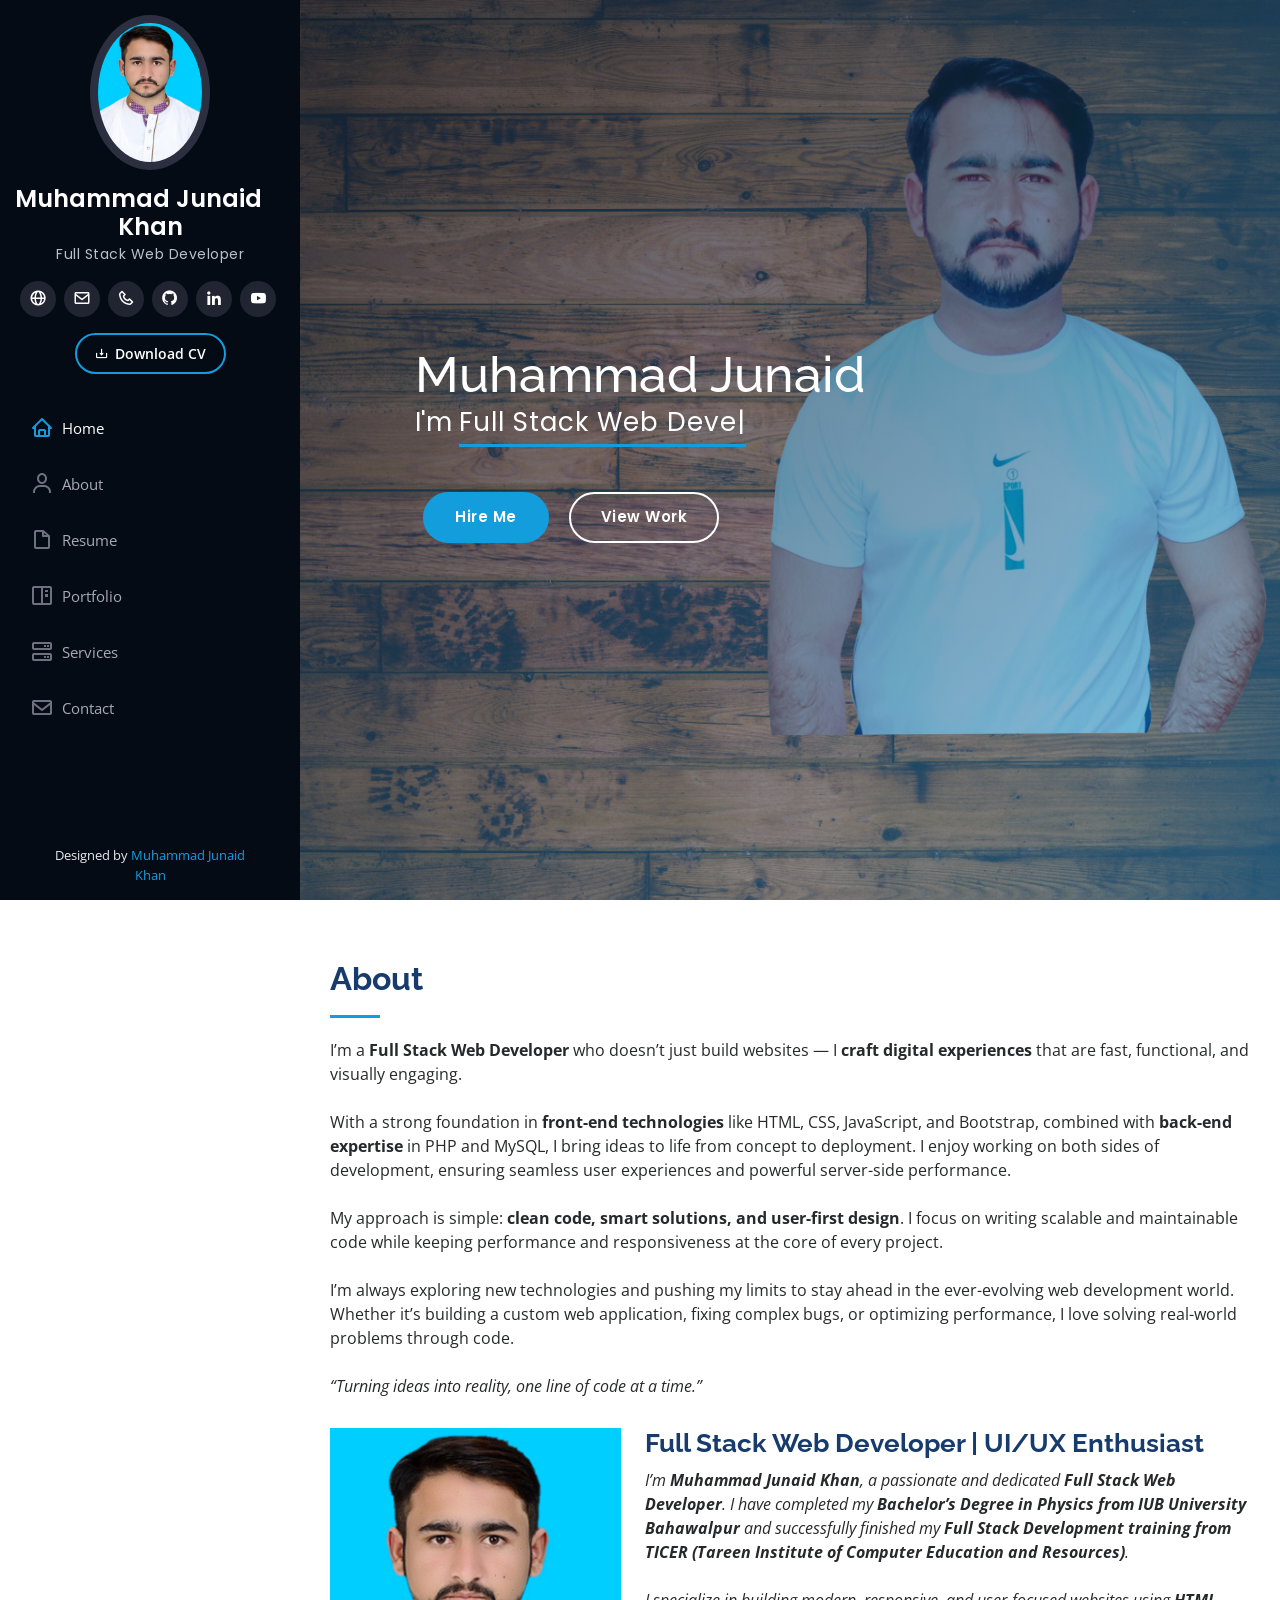
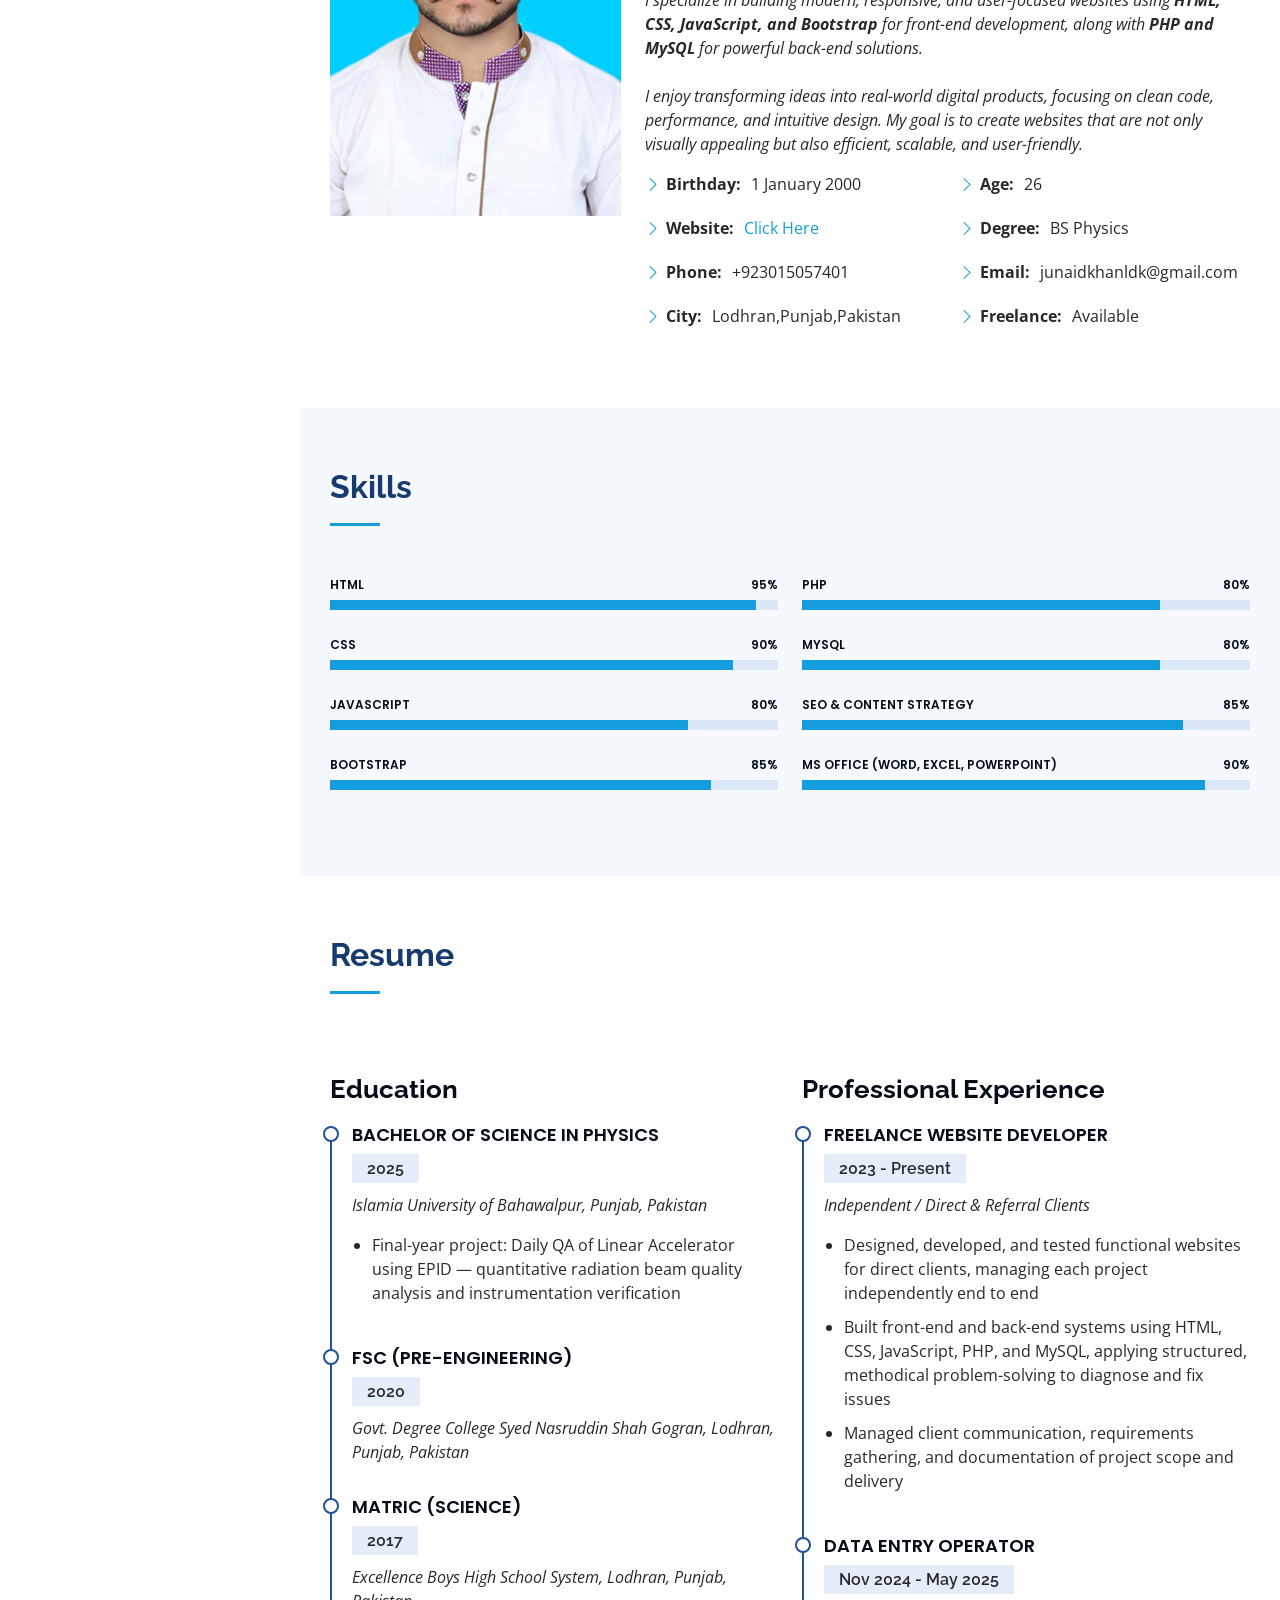
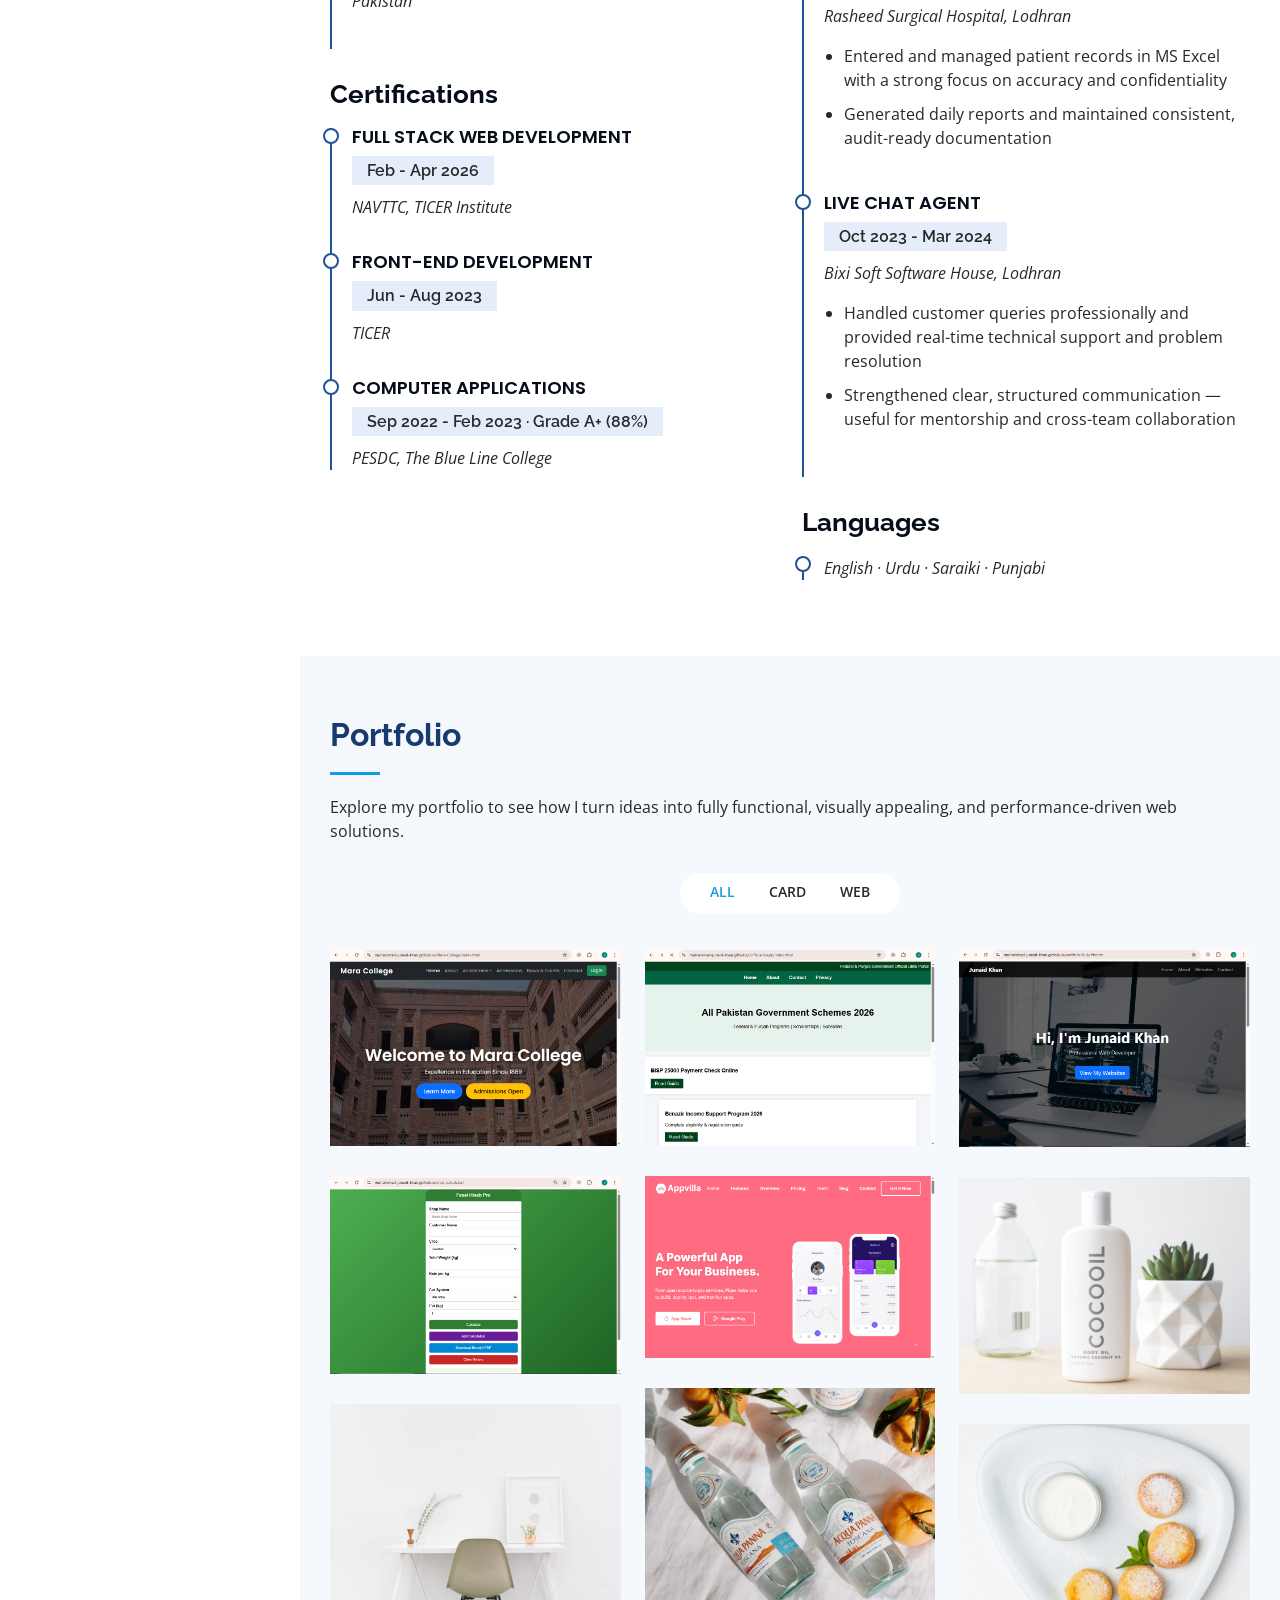
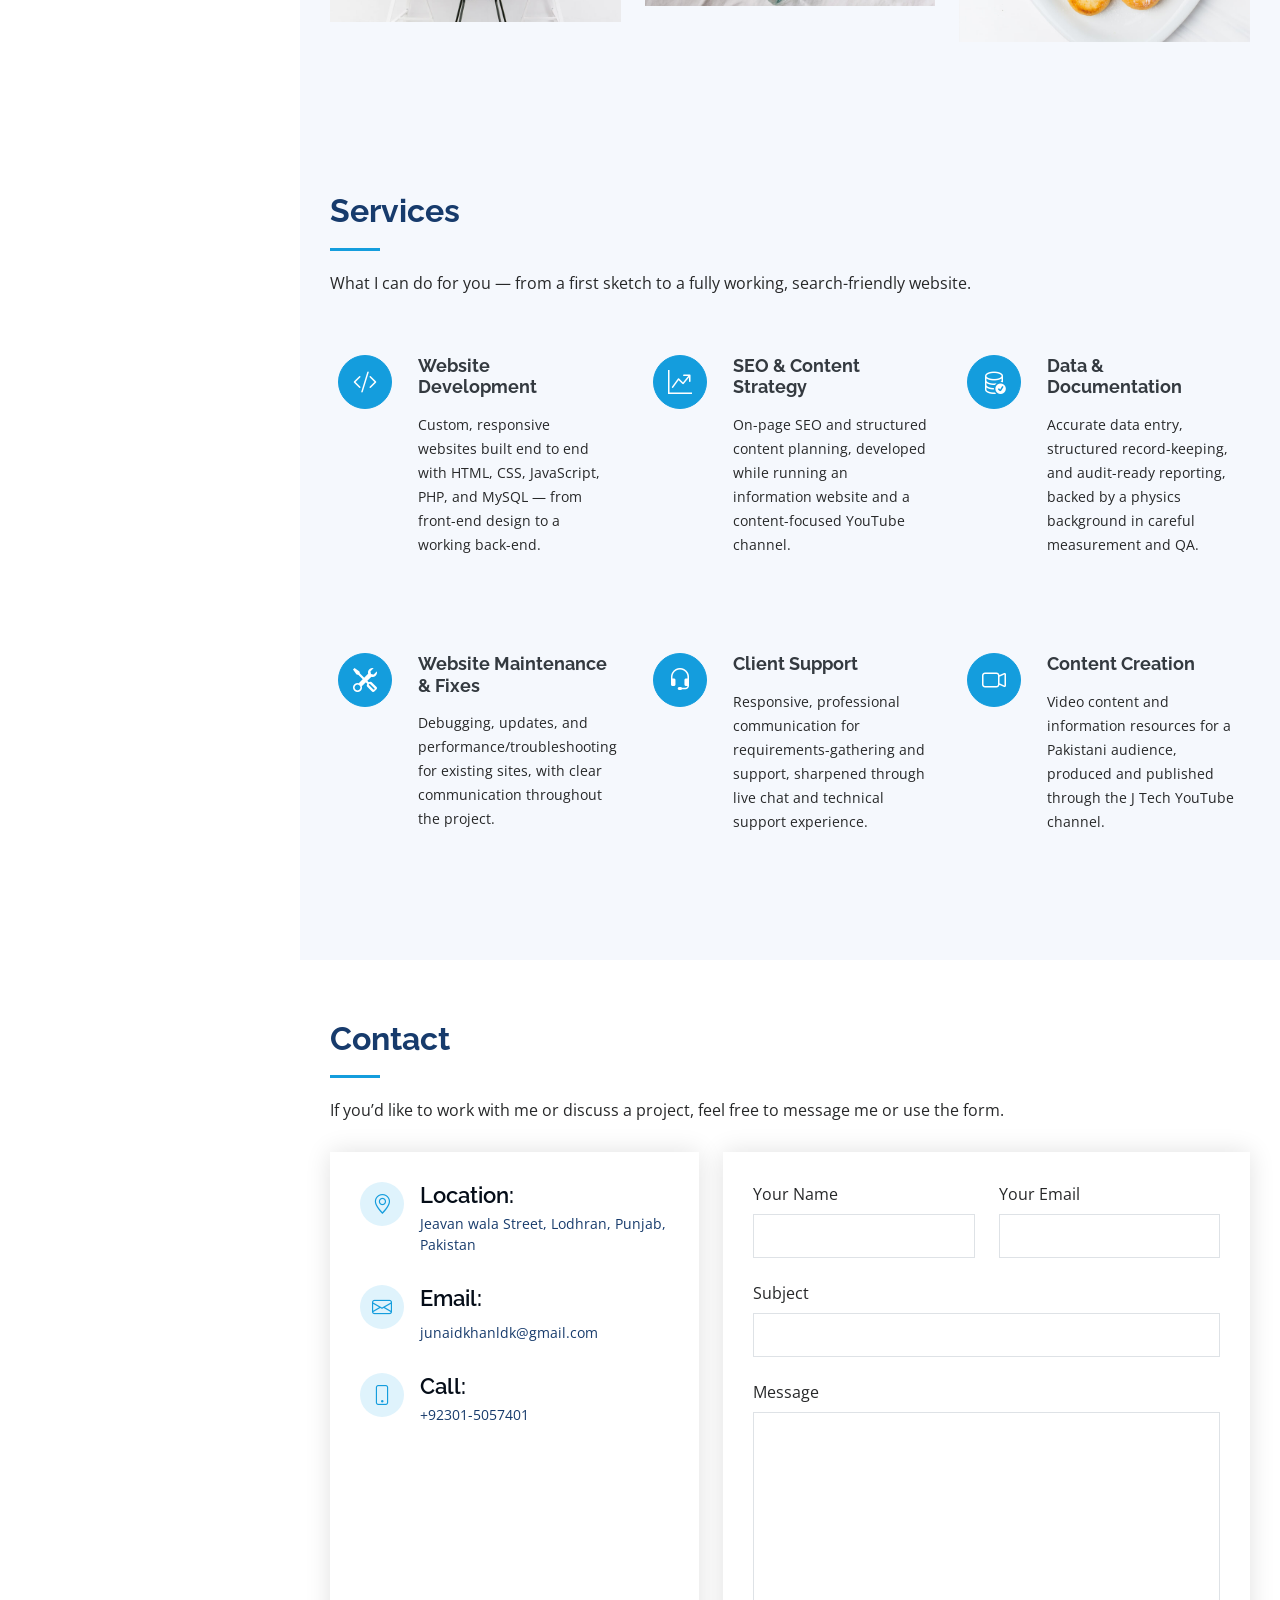
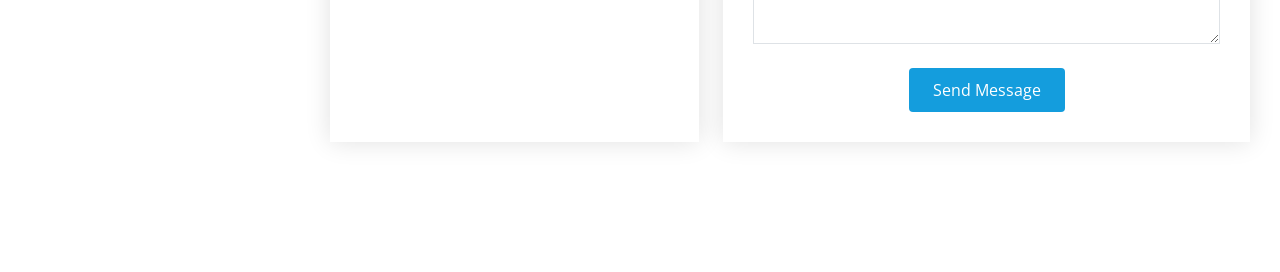
<file: index.html>
<!DOCTYPE html>
<html lang="en">

<head>
  <meta charset="utf-8">
  <meta content="width=device-width, initial-scale=1.0" name="viewport">

  <title>Muhammad Junaid Khan | Full Stack Web Developer</title>
  <meta
    content="Muhammad Junaid Khan — Physics graduate and Full Stack Web Developer from Lodhran, Pakistan. Portfolio, resume, projects and contact."
    name="description">
  <meta
    content="Muhammad Junaid Khan, web developer, full stack developer, Lodhran, Pakistan, HTML CSS JavaScript PHP MySQL, portfolio"
    name="keywords">

  <!-- Open Graph -->
  <meta property="og:title" content="Muhammad Junaid Khan | Full Stack Web Developer">
  <meta property="og:description" content="Physics graduate and Full Stack Web Developer from Lodhran, Pakistan.">
  <meta property="og:type" content="website">

  <!-- Favicons -->
  <link href="./assets/img/portfolio-icon.ico" rel="icon">
  <link href="assets/img/apple-touch-icon.png" rel="apple-touch-icon">

  <!-- Google Fonts -->
  <link
    href="https://fonts.googleapis.com/css?family=Open+Sans:300,300i,400,400i,600,600i,700,700i|Raleway:300,300i,400,400i,500,500i,600,600i,700,700i|Poppins:300,300i,400,400i,500,500i,600,600i,700,700i"
    rel="stylesheet">

  <!-- Vendor CSS Files -->
  <link href="assets/vendor/aos/aos.css" rel="stylesheet">
  <link href="assets/vendor/bootstrap/css/bootstrap.min.css" rel="stylesheet">
  <link href="assets/vendor/bootstrap-icons/bootstrap-icons.css" rel="stylesheet">
  <link href="assets/vendor/boxicons/css/boxicons.min.css" rel="stylesheet">
  <link href="assets/vendor/glightbox/css/glightbox.min.css" rel="stylesheet">
  <link href="assets/vendor/swiper/swiper-bundle.min.css" rel="stylesheet">

  <!-- Template Main CSS File -->
  <link href="assets/css/style.css" rel="stylesheet">
</head>

<body>

  <!-- ======= Mobile nav toggle button ======= -->
  <i class="bi bi-list mobile-nav-toggle d-xl-none"></i>

  <!-- ======= Header ======= -->
  <header id="header">
    <div class="d-flex flex-column">

      <div class="profile">
        <img src="./assets/img/profile mjk.JPG" alt="" class="img-fluid rounded-circle">
        <h1 class="text-light"><a href="index.html">Muhammad Junaid Khan</a></h1>
        <div class="text-center header-role">Full Stack Web Developer</div>
        <div class="social-links mt-3 text-center">
          <a href="https://muhammad-junaid-khan.github.io/myportfolio" class="google-plus" title="Portfolio"><i
              class="bx bx-globe"></i></a>
          <a href="mailto:junaidkhanldk@gmail.com" class="email" title="Email"><i class="bx bx-envelope"></i></a>
          <a href="tel:+923015057401" class="facebook" title="Call"><i class="bx bx-phone"></i></a>
          <a href="https://github.com/muhammad-junaid-khan" class="twitter" title="GitHub"><i
              class="bx bxl-github"></i></a>
          <a href="https://www.linkedin.com/in/junaidkhanldk" class="linkedin" target="_blank" rel="noopener"
            title="LinkedIn"><i class="bx bxl-linkedin"></i></a>
          <a href="https://www.youtube.com/@JTech-yt" class="instagram" title="YouTube - J Tech"><i
              class="bx bxl-youtube"></i></a>
        </div>
        <div class="text-center mt-3">
          <a href="assets/files/Muhammad_Junaid_Khan_CV.pdf" download class="download-cv-btn"><i
              class="bx bx-download"></i> Download CV</a>
        </div>
      </div>

      <nav id="navbar" class="nav-menu navbar">
        <ul>
          <li><a href="#hero" class="nav-link scrollto active"><i class="bx bx-home"></i> <span>Home</span></a></li>
          <li><a href="#about" class="nav-link scrollto"><i class="bx bx-user"></i> <span>About</span></a></li>
          <li><a href="#resume" class="nav-link scrollto"><i class="bx bx-file-blank"></i> <span>Resume</span></a></li>
          <li><a href="#portfolio" class="nav-link scrollto"><i class="bx bx-book-content"></i>
              <span>Portfolio</span></a></li>
          <li><a href="#services" class="nav-link scrollto"><i class="bx bx-server"></i> <span>Services</span></a></li>
          <li><a href="#contact" class="nav-link scrollto"><i class="bx bx-envelope"></i> <span>Contact</span></a></li>
        </ul>
      </nav><!-- .nav-menu -->
    </div>
  </header><!-- End Header -->

  <!-- ======= Hero Section ======= -->
  <section id="hero" class="d-flex flex-column justify-content-center align-items-center">
    <div class="hero-container" data-aos="fade-in">
      <h1>Muhammad Junaid</h1>
      <p> I'm <span class="typed"
          data-typed-items="Full Stack Web Developer, Physics Graduate, Content Creator, SEO Specialist, Freelancer"></span>
      </p>
      <div class="hero-cta">
        <a href="#contact" class="btn-hero btn-hero-primary">Hire Me</a>
        <a href="#portfolio" class="btn-hero btn-hero-outline">View Work</a>
      </div>
    </div>
  </section><!-- End Hero -->

  <main id="main">

    <!-- ======= About Section ======= -->
    <section id="about" class="about">
      <div class="container">

        <div class="section-title">
          <h2>About</h2>
          <p>I’m a <b>Full Stack Web Developer</b> who doesn’t just build websites — I <b>craft digital experiences</b>
            that are fast,
            functional, and visually engaging. <br><br>

            With a strong foundation in <b>front-end technologies</b> like HTML, CSS, JavaScript, and Bootstrap,
            combined with
            <b> back-end expertise</b> in PHP and MySQL, I bring ideas to life from concept to deployment. I enjoy
            working on
            both sides of development, ensuring seamless user experiences and powerful server-side performance. <br><br>

            My approach is simple: <b>clean code, smart solutions, and user-first design</b>. I focus on writing
            scalable and
            maintainable code while keeping performance and responsiveness at the core of every project. <br><br>

            I’m always exploring new technologies and pushing my limits to stay ahead in the ever-evolving web
            development world. Whether it’s building a custom web application, fixing complex bugs, or optimizing
            performance, I love solving real-world problems through code. <br><br>

            <i>“Turning ideas into reality, one line of code at a time.”</i>
          </p>
        </div>

        <div class="row">
          <div class="col-lg-4" data-aos="fade-right">
            <img src="./assets/img/profile mjk.JPG" class="img-fluid" alt="">
          </div>
          <div class="col-lg-8 pt-4 pt-lg-0 content" data-aos="fade-left">
            <h3> Full Stack Web Developer | UI/UX Enthusiast</h3>
            <p class="fst-italic">
              I’m <b>Muhammad Junaid Khan</b>, a passionate and dedicated <b>Full Stack Web Developer</b>. I have
              completed my
              <b>Bachelor’s Degree in Physics from IUB University Bahawalpur</b> and successfully finished my <b>Full
                Stack
                Development training from TICER (Tareen Institute of Computer Education and Resources)</b>. <br><br>

              I specialize in building modern, responsive, and user-focused websites using <b>HTML, CSS, JavaScript, and
                Bootstrap</b> for front-end development, along with <b>PHP and MySQL</b> for powerful back-end
              solutions.<br><br>

              I enjoy transforming ideas into real-world digital products, focusing on clean code, performance, and
              intuitive design. My goal is to create websites that are not only visually appealing but also efficient,
              scalable, and user-friendly.
            </p>
            <div class="row">
              <div class="col-lg-6">
                <ul>
                  <li><i class="bi bi-chevron-right"></i> <strong>Birthday:</strong> <span>1 January 2000</span></li>
                  <li><i class="bi bi-chevron-right"></i> <strong>Website:</strong> <span><a
                        href="https://muhammad-junaid-khan.github.io/portfolio-hub/">Click Here</a></span></li>
                  <li><i class="bi bi-chevron-right"></i> <strong>Phone:</strong> <span>+923015057401</span></li>
                  <li><i class="bi bi-chevron-right"></i> <strong>City:</strong> <span>Lodhran,Punjab,Pakistan</span>
                  </li>
                </ul>
              </div>
              <div class="col-lg-6">
                <ul>
                  <li><i class="bi bi-chevron-right"></i> <strong>Age:</strong> <span>26</span></li>
                  <li><i class="bi bi-chevron-right"></i> <strong>Degree:</strong> <span>BS Physics</span></li>
                  <li><i class="bi bi-chevron-right"></i> <strong>Email:</strong>
                    <span>junaidkhanldk@gmail.com</span>
                  </li>
                  <li><i class="bi bi-chevron-right"></i> <strong>Freelance:</strong> <span>Available</span></li>
                </ul>
              </div>
            </div>
            <p>

            </p>
          </div>
        </div>

      </div>
    </section><!-- End About Section -->

    <!-- ======= Skills Section ======= -->
    <section id="skills" class="skills section-bg">
      <div class="container">

        <div class="section-title">
          <h2>Skills</h2>
        </div>

        <div class="row skills-content">

          <div class="col-lg-6" data-aos="fade-up">

            <div class="progress">
              <span class="skill">HTML <i class="val">95%</i></span>
              <div class="progress-bar-wrap">
                <div class="progress-bar" role="progressbar" aria-valuenow="95" aria-valuemin="0" aria-valuemax="100">
                </div>
              </div>
            </div>

            <div class="progress">
              <span class="skill">CSS <i class="val">90%</i></span>
              <div class="progress-bar-wrap">
                <div class="progress-bar" role="progressbar" aria-valuenow="90" aria-valuemin="0" aria-valuemax="100">
                </div>
              </div>
            </div>

            <div class="progress">
              <span class="skill">JavaScript <i class="val">80%</i></span>
              <div class="progress-bar-wrap">
                <div class="progress-bar" role="progressbar" aria-valuenow="80" aria-valuemin="0" aria-valuemax="100">
                </div>
              </div>
            </div>

            <div class="progress">
              <span class="skill">Bootstrap <i class="val">85%</i></span>
              <div class="progress-bar-wrap">
                <div class="progress-bar" role="progressbar" aria-valuenow="85" aria-valuemin="0" aria-valuemax="100">
                </div>
              </div>
            </div>

          </div>

          <div class="col-lg-6" data-aos="fade-up" data-aos-delay="100">

            <div class="progress">
              <span class="skill">PHP <i class="val">80%</i></span>
              <div class="progress-bar-wrap">
                <div class="progress-bar" role="progressbar" aria-valuenow="80" aria-valuemin="0" aria-valuemax="100">
                </div>
              </div>
            </div>

            <div class="progress">
              <span class="skill">MySQL <i class="val">80%</i></span>
              <div class="progress-bar-wrap">
                <div class="progress-bar" role="progressbar" aria-valuenow="80" aria-valuemin="0" aria-valuemax="100">
                </div>
              </div>
            </div>

            <div class="progress">
              <span class="skill">SEO &amp; Content Strategy <i class="val">85%</i></span>
              <div class="progress-bar-wrap">
                <div class="progress-bar" role="progressbar" aria-valuenow="85" aria-valuemin="0" aria-valuemax="100">
                </div>
              </div>
            </div>

            <div class="progress">
              <span class="skill">MS Office (Word, Excel, PowerPoint) <i class="val">90%</i></span>
              <div class="progress-bar-wrap">
                <div class="progress-bar" role="progressbar" aria-valuenow="90" aria-valuemin="0" aria-valuemax="100">
                </div>
              </div>
            </div>

          </div>

        </div>

      </div>
    </section><!-- End Skills Section -->

    <!-- ======= Resume Section ======= -->
    <section id="resume" class="resume">
      <div class="container">

        <div class="section-title">
          <h2>Resume</h2>
        </div>

        <div class="row">
          <div class="col-lg-6" data-aos="fade-up">
            <h3 class="resume-title">Education</h3>
            <div class="resume-item">
              <h4>Bachelor of Science in Physics</h4>
              <h5>2025</h5>
              <p><em>Islamia University of Bahawalpur, Punjab, Pakistan</em></p>
              <ul>
                <li>Final-year project: Daily QA of Linear Accelerator using EPID — quantitative radiation beam quality
                  analysis and instrumentation verification</li>
              </ul>
            </div>
            <div class="resume-item">
              <h4>FSc (Pre-Engineering)</h4>
              <h5>2020</h5>
              <p><em>Govt. Degree College Syed Nasruddin Shah Gogran, Lodhran, Punjab, Pakistan</em></p>
            </div>

            <div class="resume-item">
              <h4>Matric (Science)</h4>
              <h5>2017</h5>
              <p><em>Excellence Boys High School System, Lodhran, Punjab, Pakistan</em></p>
            </div>

            <h3 class="resume-title">Certifications</h3>
            <div class="resume-item">
              <h4>Full Stack Web Development</h4>
              <h5>Feb - Apr 2026</h5>
              <p><em>NAVTTC, TICER Institute</em></p>
            </div>
            <div class="resume-item">
              <h4>Front-End Development</h4>
              <h5>Jun - Aug 2023</h5>
              <p><em>TICER</em></p>
            </div>
            <div class="resume-item">
              <h4>Computer Applications</h4>
              <h5>Sep 2022 - Feb 2023 &middot; Grade A+ (88%)</h5>
              <p><em>PESDC, The Blue Line College</em></p>
            </div>
          </div>
          <div class="col-lg-6" data-aos="fade-up" data-aos-delay="100">
            <h3 class="resume-title">Professional Experience</h3>
            <div class="resume-item">
              <h4>Freelance Website Developer</h4>
              <h5>2023 - Present</h5>
              <p><em>Independent / Direct &amp; Referral Clients</em></p>
              <ul>
                <li>Designed, developed, and tested functional websites for direct clients, managing each project
                  independently end to end</li>
                <li>Built front-end and back-end systems using HTML, CSS, JavaScript, PHP, and MySQL, applying
                  structured, methodical problem-solving to diagnose and fix issues</li>
                <li>Managed client communication, requirements gathering, and documentation of project scope and
                  delivery</li>
              </ul>
            </div>
            <div class="resume-item">
              <h4>Data Entry Operator</h4>
              <h5>Nov 2024 - May 2025</h5>
              <p><em>Rasheed Surgical Hospital, Lodhran</em></p>
              <ul>
                <li>Entered and managed patient records in MS Excel with a strong focus on accuracy and confidentiality
                </li>
                <li>Generated daily reports and maintained consistent, audit-ready documentation</li>
              </ul>
            </div>
            <div class="resume-item">
              <h4>Live Chat Agent</h4>
              <h5>Oct 2023 - Mar 2024</h5>
              <p><em>Bixi Soft Software House, Lodhran</em></p>
              <ul>
                <li>Handled customer queries professionally and provided real-time technical support and problem
                  resolution</li>
                <li>Strengthened clear, structured communication — useful for mentorship and cross-team collaboration
                </li>
              </ul>
            </div>

            <h3 class="resume-title">Languages</h3>
            <div class="resume-item">
              <p><em>English &middot; Urdu &middot; Saraiki &middot; Punjabi</em></p>
            </div>
          </div>
        </div>
      </div>

    </section><!-- End Resume Section -->

    <!-- ======= Portfolio Section ======= -->
    <section id="portfolio" class="portfolio section-bg">
      <div class="container">

        <div class="section-title">
          <h2>Portfolio</h2>
          <p>Explore my portfolio to see how I turn ideas into fully functional, visually appealing, and
            performance-driven web solutions.</p>
        </div>

        <div class="row" data-aos="fade-up">
          <div class="col-lg-12 d-flex justify-content-center">
            <ul id="portfolio-flters">
              <li data-filter="*" class="filter-active">All</li>
              <li data-filter=".filter-card">Card</li>
              <li data-filter=".filter-web">Web</li>
            </ul>
          </div>
        </div>

        <div class="row portfolio-container" data-aos="fade-up" data-aos-delay="100">

          <div class="col-lg-4 col-md-6 portfolio-item filter-web">
            <div class="portfolio-wrap">
              <img src="assets/img/portfolio/portfolio-1.png" class="img-fluid" alt="">
              <div class="portfolio-links">
                <a href="assets/img/portfolio/portfolio-1.png" data-gallery="portfolioGallery"
                  class="portfolio-lightbox" title="web 1"><i class="bx bx-plus"></i></a>
                <a href="https://muhammad-junaid-khan.github.io/Mera-College/" title="More Details"><i
                    class="bx bx-link"></i></a>
              </div>
            </div>
          </div>

          <div class="col-lg-4 col-md-6 portfolio-item filter-web">
            <div class="portfolio-wrap">
              <img src="assets/img/portfolio/portfolio-2.png" class="img-fluid" alt="">
              <div class="portfolio-links">
                <a href="assets/img/portfolio/portfolio-2.png" data-gallery="portfolioGallery"
                  class="portfolio-lightbox" title="Web 2"><i class="bx bx-plus"></i></a>
                <a href="https://muhammad-junaid-khan.github.io/officiallinkpk/" title="More Details"><i
                    class="bx bx-link"></i></a>
              </div>
            </div>
          </div>

          <div class="col-lg-4 col-md-6 portfolio-item filter-web">
            <div class="portfolio-wrap">
              <img src="assets/img/portfolio/portfolio-3.png" class="img-fluid" alt="">
              <div class="portfolio-links">
                <a href="assets/img/portfolio/portfolio-3.png" data-gallery="portfolioGallery"
                  class="portfolio-lightbox" title="web 3"><i class="bx bx-plus"></i></a>
                <a href="https://muhammad-junaid-khan.github.io/portfolio-hub/" title="More Details"><i
                    class="bx bx-link"></i></a>
              </div>
            </div>
          </div>

          <div class="col-lg-4 col-md-6 portfolio-item filter-web">
            <div class="portfolio-wrap">
              <img src="assets/img/portfolio/portfolio-4.png" class="img-fluid" alt="">
              <div class="portfolio-links">
                <a href="assets/img/portfolio/portfolio-4.png" data-gallery="portfolioGallery"
                  class="portfolio-lightbox" title="web 4"><i class="bx bx-plus"></i></a>
                <a href="https://muhammad-junaid-khan.github.io/crop-calculater/" title="More Details"><i
                    class="bx bx-link"></i></a>
              </div>
            </div>
          </div>

          <div class="col-lg-4 col-md-6 portfolio-item filter-web">
            <div class="portfolio-wrap">
              <img src="assets/img/portfolio/portfolio-5.png" class="img-fluid" alt="">
              <div class="portfolio-links">
                <a href="assets/img/portfolio/portfolio-5.png" data-gallery="portfolioGallery"
                  class="portfolio-lightbox" title="Web 5"><i class="bx bx-plus"></i></a>
                <a href="https://muhammad-junaid-khan.github.io/Appvilla/" title="More Details"><i
                    class="bx bx-link"></i></a>
              </div>
            </div>
          </div>

          <div class="col-lg-4 col-md-6 portfolio-item filter-app">
            <div class="portfolio-wrap">
              <img src="assets/img/portfolio/portfolio-6.jpg" class="img-fluid" alt="">
              <div class="portfolio-links">
                <a href="assets/img/portfolio/portfolio-6.jpg" data-gallery="portfolioGallery"
                  class="portfolio-lightbox" title="App 3"><i class="bx bx-plus"></i></a>
                <a href="portfolio-details.html" title="More Details"><i class="bx bx-link"></i></a>
              </div>
            </div>
          </div>

          <div class="col-lg-4 col-md-6 portfolio-item filter-card">
            <div class="portfolio-wrap">
              <img src="assets/img/portfolio/portfolio-7.jpg" class="img-fluid" alt="">
              <div class="portfolio-links">
                <a href="assets/img/portfolio/portfolio-7.jpg" data-gallery="portfolioGallery"
                  class="portfolio-lightbox" title="Card 1"><i class="bx bx-plus"></i></a>
                <a href="portfolio-details.html" title="More Details"><i class="bx bx-link"></i></a>
              </div>
            </div>
          </div>

          <div class="col-lg-4 col-md-6 portfolio-item filter-card">
            <div class="portfolio-wrap">
              <img src="assets/img/portfolio/portfolio-8.jpg" class="img-fluid" alt="">
              <div class="portfolio-links">
                <a href="assets/img/portfolio/portfolio-8.jpg" data-gallery="portfolioGallery"
                  class="portfolio-lightbox" title="Card 3"><i class="bx bx-plus"></i></a>
                <a href="portfolio-details.html" title="More Details"><i class="bx bx-link"></i></a>
              </div>
            </div>
          </div>

          <div class="col-lg-4 col-md-6 portfolio-item filter-web">
            <div class="portfolio-wrap">
              <img src="assets/img/portfolio/portfolio-9.jpg" class="img-fluid" alt="">
              <div class="portfolio-links">
                <a href="assets/img/portfolio/portfolio-9.jpg" data-gallery="portfolioGallery"
                  class="portfolio-lightbox" title="Web 3"><i class="bx bx-plus"></i></a>
                <a href="portfolio-details.html" title="More Details"><i class="bx bx-link"></i></a>
              </div>
            </div>
          </div>

        </div>

      </div>
    </section>
    <!-- End Portfolio Section -->

    <!-- ======= Services Section ======= -->
    <section id="services" class="services section-bg">
      <div class="container">

        <div class="section-title">
          <h2>Services</h2>
          <p>What I can do for you — from a first sketch to a fully working, search-friendly website.</p>
        </div>

        <div class="row">
          <div class="col-lg-4 col-md-6 icon-box" data-aos="fade-up">
            <div class="icon"><i class="bi bi-code-slash"></i></div>
            <h4 class="title"><a href="#contact">Website Development</a></h4>
            <p class="description">Custom, responsive websites built end to end with HTML, CSS, JavaScript, PHP, and
              MySQL — from front-end design to a working back-end.</p>
          </div>
          <div class="col-lg-4 col-md-6 icon-box" data-aos="fade-up" data-aos-delay="100">
            <div class="icon"><i class="bi bi-graph-up-arrow"></i></div>
            <h4 class="title"><a href="#contact">SEO &amp; Content Strategy</a></h4>
            <p class="description">On-page SEO and structured content planning, developed while running an information
              website and a content-focused YouTube channel.</p>
          </div>
          <div class="col-lg-4 col-md-6 icon-box" data-aos="fade-up" data-aos-delay="200">
            <div class="icon"><i class="bi bi-database-check"></i></div>
            <h4 class="title"><a href="#contact">Data &amp; Documentation</a></h4>
            <p class="description">Accurate data entry, structured record-keeping, and audit-ready reporting, backed by
              a physics background in careful measurement and QA.</p>
          </div>
          <div class="col-lg-4 col-md-6 icon-box" data-aos="fade-up" data-aos-delay="300">
            <div class="icon"><i class="bi bi-tools"></i></div>
            <h4 class="title"><a href="#contact">Website Maintenance &amp; Fixes</a></h4>
            <p class="description">Debugging, updates, and performance/troubleshooting for existing sites, with clear
              communication throughout the project.</p>
          </div>
          <div class="col-lg-4 col-md-6 icon-box" data-aos="fade-up" data-aos-delay="400">
            <div class="icon"><i class="bi bi-headset"></i></div>
            <h4 class="title"><a href="#contact">Client Support</a></h4>
            <p class="description">Responsive, professional communication for requirements-gathering and support,
              sharpened through live chat and technical support experience.</p>
          </div>
          <div class="col-lg-4 col-md-6 icon-box" data-aos="fade-up" data-aos-delay="500">
            <div class="icon"><i class="bi bi-camera-video"></i></div>
            <h4 class="title"><a href="https://www.youtube.com/@JTech-yt">Content Creation</a></h4>
            <p class="description">Video content and information resources for a Pakistani audience, produced and
              published through the J Tech YouTube channel.</p>
          </div>
        </div>

      </div>
    </section>
    <!-- End Services Section -->

    <!-- ======= Testimonials Section ======= -->
    <!-- <section id="testimonials" class="testimonials section-bg">
      <div class="container">

        <div class="section-title">
          <h2>Testimonials</h2>
          <p>Magnam dolores commodi suscipit. Necessitatibus eius consequatur ex aliquid fuga eum quidem. Sit sint consectetur velit. Quisquam quos quisquam cupiditate. Et nemo qui impedit suscipit alias ea. Quia fugiat sit in iste officiis commodi quidem hic quas.</p>
        </div>

        <div class="testimonials-slider swiper" data-aos="fade-up" data-aos-delay="100">
          <div class="swiper-wrapper">

            <div class="swiper-slide">
              <div class="testimonial-item" data-aos="fade-up">
                <p>
                  <i class="bx bxs-quote-alt-left quote-icon-left"></i>
                  Proin iaculis purus consequat sem cure digni ssim donec porttitora entum suscipit rhoncus. Accusantium quam, ultricies eget id, aliquam eget nibh et. Maecen aliquam, risus at semper.
                  <i class="bx bxs-quote-alt-right quote-icon-right"></i>
                </p>
                <img src="assets/img/testimonials/testimonials-1.jpg" class="testimonial-img" alt="">
                <h3>Saul Goodman</h3>
                <h4>Ceo &amp; Founder</h4>
              </div>
            </div> -->
    <!-- End testimonial item -->

    <!-- <div class="swiper-slide">
              <div class="testimonial-item" data-aos="fade-up" data-aos-delay="100">
                <p>
                  <i class="bx bxs-quote-alt-left quote-icon-left"></i>
                  Export tempor illum tamen malis malis eram quae irure esse labore quem cillum quid cillum eram malis quorum velit fore eram velit sunt aliqua noster fugiat irure amet legam anim culpa.
                  <i class="bx bxs-quote-alt-right quote-icon-right"></i>
                </p>
                <img src="assets/img/testimonials/testimonials-2.jpg" class="testimonial-img" alt="">
                <h3>Sara Wilsson</h3>
                <h4>Designer</h4>
              </div>
            </div> -->
    <!-- End testimonial item -->

    <!-- <div class="swiper-slide">
              <div class="testimonial-item" data-aos="fade-up" data-aos-delay="200">
                <p>
                  <i class="bx bxs-quote-alt-left quote-icon-left"></i>
                  Enim nisi quem export duis labore cillum quae magna enim sint quorum nulla quem veniam duis minim tempor labore quem eram duis noster aute amet eram fore quis sint minim.
                  <i class="bx bxs-quote-alt-right quote-icon-right"></i>
                </p>
                <img src="assets/img/testimonials/testimonials-3.jpg" class="testimonial-img" alt="">
                <h3>Jena Karlis</h3>
                <h4>Store Owner</h4>
              </div>
            </div> -->
    <!-- End testimonial item -->

    <!-- <div class="swiper-slide">
              <div class="testimonial-item" data-aos="fade-up" data-aos-delay="300">
                <p>
                  <i class="bx bxs-quote-alt-left quote-icon-left"></i>
                  Fugiat enim eram quae cillum dolore dolor amet nulla culpa multos export minim fugiat minim velit minim dolor enim duis veniam ipsum anim magna sunt elit fore quem dolore labore illum veniam.
                  <i class="bx bxs-quote-alt-right quote-icon-right"></i>
                </p>
                <img src="assets/img/testimonials/testimonials-4.jpg" class="testimonial-img" alt="">
                <h3>Matt Brandon</h3>
                <h4>Freelancer</h4>
              </div>
             </div> -->
    <!-- End testimonial item -->

    <!-- <div class="swiper-slide">
              <div class="testimonial-item" data-aos="fade-up" data-aos-delay="400">
                <p>
                  <i class="bx bxs-quote-alt-left quote-icon-left"></i>
                  Quis quorum aliqua sint quem legam fore sunt eram irure aliqua veniam tempor noster veniam enim culpa labore duis sunt culpa nulla illum cillum fugiat legam esse veniam culpa fore nisi cillum quid.
                  <i class="bx bxs-quote-alt-right quote-icon-right"></i>
                </p>
                <img src="assets/img/testimonials/testimonials-5.jpg" class="testimonial-img" alt="">
                <h3>John Larson</h3>
                <h4>Entrepreneur</h4>
              </div>
            </div> -->
    <!-- End testimonial item -->

    <!-- </div>
          <div class="swiper-pagination"></div>
        </div>

      </div>
    </section> -->
    <!-- End Testimonials Section -->

    <!-- ======= Contact Section ======= -->
    <section id="contact" class="contact">
      <div class="container">

        <div class="section-title">
          <h2>Contact</h2>
          <p>If you’d like to work with me or discuss a project, feel free to message me or use the form.</p>
        </div>

        <div class="row" data-aos="fade-in">

          <div class="col-lg-5 d-flex align-items-stretch">
            <div class="info">
              <div class="address">
                <i class="bi bi-geo-alt"></i>
                <h4>Location:</h4>
                <p>Jeavan wala Street, Lodhran, Punjab, Pakistan</p>
              </div>

              <div class="email">
                <i class="bi bi-envelope"></i>
                <h4>Email:</h4>
                <p>junaidkhanldk@gmail.com</p>
              </div>

              <div class="phone">
                <i class="bi bi-phone"></i>
                <h4>Call:</h4>
                <p>+92301-5057401</p>
              </div>

              <!-- <iframe
                src="https://www.google.com/maps/embed?pb=!1m14!1m8!1m3!1d12097.433213460943!2d-74.0062269!3d40.7101282!3m2!1i1024!2i768!4f13.1!3m3!1m2!1s0x0%3A0xb89d1fe6bc499443!2sDowntown+Conference+Center!5e0!3m2!1smk!2sbg!4v1539943755621"
                frameborder="0" style="border:0; width: 100%; height: 290px;" allowfullscreen></iframe> -->
            </div>

          </div>

          <div class="col-lg-7 mt-5 mt-lg-0 d-flex align-items-stretch">
            <form action="forms/contact.php" method="post" role="form" class="php-email-form">
              <div class="row">
                <div class="form-group col-md-6">
                  <label for="name">Your Name</label>
                  <input type="text" name="name" class="form-control" id="name" required>
                </div>
                <div class="form-group col-md-6">
                  <label for="name">Your Email</label>
                  <input type="email" class="form-control" name="email" id="email" required>
                </div>
              </div>
              <div class="form-group">
                <label for="name">Subject</label>
                <input type="text" class="form-control" name="subject" id="subject" required>
              </div>
              <div class="form-group">
                <label for="name">Message</label>
                <textarea class="form-control" name="message" rows="10" required></textarea>
              </div>
              <div class="my-3">
                <div class="loading">Loading</div>
                <div class="error-message"></div>
                <div class="sent-message">Your message has been sent. Thank you!</div>
              </div>
              <div class="text-center"><button type="submit">Send Message</button></div>
            </form>
          </div>

        </div>

      </div>
    </section><!-- End Contact Section -->

  </main><!-- End #main -->

  <!-- ======= Footer ======= -->
  <footer id="footer">
    <div class="container">
      <!-- <div class="copyright">
        &copy; Copyright <strong><span>iPortfolio</span></strong>
      </div> -->
      <div class="credits">
        Designed by <a href="https://muhammad-junaid-khan.github.io/portfolio-hub/">Muhammad Junaid Khan</a>
      </div>
    </div>
  </footer><!-- End  Footer -->

  <a href="#" class="back-to-top d-flex align-items-center justify-content-center"><i
      class="bi bi-arrow-up-short"></i></a>

  <!-- Vendor JS Files -->
  <script src="assets/vendor/purecounter/purecounter_vanilla.js"></script>
  <script src="assets/vendor/aos/aos.js"></script>
  <script src="assets/vendor/bootstrap/js/bootstrap.bundle.min.js"></script>
  <script src="assets/vendor/glightbox/js/glightbox.min.js"></script>
  <script src="assets/vendor/isotope-layout/isotope.pkgd.min.js"></script>
  <script src="assets/vendor/swiper/swiper-bundle.min.js"></script>
  <script src="assets/vendor/typed.js/typed.umd.js"></script>
  <script src="assets/vendor/waypoints/noframework.waypoints.js"></script>
  <script src="assets/vendor/php-email-form/validate.js"></script>

  <!-- Template Main JS File -->
  <script src="assets/js/main.js"></script>

</body>

</html>
</file>
<file: assets/css/style.css>
/**
* Template Name: iPortfolio
* Updated: Jul 27 2023 with Bootstrap v5.3.1
* Template URL: https://bootstrapmade.com/iportfolio-bootstrap-portfolio-websites-template/
* Author: BootstrapMade.com
* License: https://bootstrapmade.com/license/
*/

/*--------------------------------------------------------------
# General
--------------------------------------------------------------*/
body {
  font-family: "Open Sans", sans-serif;
  color: #272829;
}

a {
  color: #149ddd;
  text-decoration: none;
}

a:hover {
  color: #37b3ed;
  text-decoration: none;
}

h1,
h2,
h3,
h4,
h5,
h6 {
  font-family: "Raleway", sans-serif;
}

/*--------------------------------------------------------------
# Back to top button
--------------------------------------------------------------*/
.back-to-top {
  position: fixed;
  visibility: hidden;
  opacity: 0;
  right: 15px;
  bottom: 15px;
  z-index: 996;
  background: #149ddd;
  width: 40px;
  height: 40px;
  border-radius: 50px;
  transition: all 0.4s;
}

.back-to-top i {
  font-size: 28px;
  color: #fff;
  line-height: 0;
}

.back-to-top:hover {
  background: #2eafec;
  color: #fff;
}

.back-to-top.active {
  visibility: visible;
  opacity: 1;
}

/*--------------------------------------------------------------
# Header
--------------------------------------------------------------*/
#header {
  position: fixed;
  top: 0;
  left: 0;
  bottom: 0;
  width: 300px;
  transition: all ease-in-out 0.5s;
  z-index: 9997;
  transition: all 0.5s;
  padding: 0 15px;
  background: #040b14;
  overflow-y: auto;
}

#header .profile img {
  margin: 15px auto;
  display: block;
  width: 120px;
  border: 8px solid #2c2f3f;
}

#header .profile h1 {
  font-size: 24px;
  margin: 0;
  padding: 0;
  font-weight: 600;
  -moz-text-align-last: center;
  text-align-last: center;
  font-family: "Poppins", sans-serif;
}

#header .profile h1 a,
#header .profile h1 a:hover {
  color: #fff;
  text-decoration: none;
}

#header .profile .social-links a {
  font-size: 18px;
  display: inline-block;
  background: #212431;
  color: #fff;
  line-height: 1;
  padding: 8px 0;
  margin-right: 4px;
  border-radius: 50%;
  text-align: center;
  width: 36px;
  height: 36px;
  transition: 0.3s;
}

#header .profile .social-links a:hover {
  background: #149ddd;
  color: #fff;
  text-decoration: none;
}

#main {
  margin-left: 300px;
}

.container,
.container-fluid {
  padding-left: 30px;
  padding-right: 30px;
}

@media (max-width: 1199px) {
  #header {
    left: -300px;
  }

  #main {
    margin-left: 0;
  }

  .container,
  .container-fluid {
    padding-left: 12px;
    padding-right: 12px;
  }
}

/*--------------------------------------------------------------
# Navigation Menu
--------------------------------------------------------------*/
/* Desktop Navigation */
.nav-menu {
  padding: 30px 0 0 0;
}

.nav-menu * {
  margin: 0;
  padding: 0;
  list-style: none;
}

.nav-menu>ul>li {
  position: relative;
  white-space: nowrap;
}

.nav-menu a,
.nav-menu a:focus {
  display: flex;
  align-items: center;
  color: #a8a9b4;
  padding: 12px 15px;
  margin-bottom: 8px;
  transition: 0.3s;
  font-size: 15px;
}

.nav-menu a i,
.nav-menu a:focus i {
  font-size: 24px;
  padding-right: 8px;
  color: #6f7180;
}

.nav-menu a:hover,
.nav-menu .active,
.nav-menu .active:focus,
.nav-menu li:hover>a {
  text-decoration: none;
  color: #fff;
}

.nav-menu a:hover i,
.nav-menu .active i,
.nav-menu .active:focus i,
.nav-menu li:hover>a i {
  color: #149ddd;
}

/* Mobile Navigation */
.mobile-nav-toggle {
  position: fixed;
  right: 15px;
  top: 15px;
  z-index: 9998;
  border: 0;
  font-size: 24px;
  transition: all 0.4s;
  outline: none !important;
  background-color: #149ddd;
  color: #fff;
  width: 40px;
  height: 40px;
  display: inline-flex;
  align-items: center;
  justify-content: center;
  line-height: 0;
  border-radius: 50px;
  cursor: pointer;
}

.mobile-nav-active {
  overflow: hidden;
}

.mobile-nav-active #header {
  left: 0;
}

/*--------------------------------------------------------------
# Hero Section
--------------------------------------------------------------*/
#hero {
  width: 100%;
  height: 100vh;
  background: url("./../img/hero\ background.jpg") top center;
  background-size: cover;
}

#hero:before {
  content: "";
  background: linear-gradient(135deg, rgba(5, 13, 24, 0.75) 0%, rgba(20, 157, 221, 0.35) 100%);
  position: absolute;
  bottom: 0;
  top: 0;
  left: 0;
  right: 0;
  z-index: 1;
}

#hero .hero-container {
  position: relative;
  z-index: 2;
  min-width: 300px;
}

#hero h1 {
  margin: 0 0 0px 0;
  font-size: 50px;
  font-weight: 700px;
  line-height: 56px;
  color: #fff;
}

#hero p {
  color: #fff;
  margin-bottom: 50px;
  font-size: 26px;
  font-family: "Poppins", sans-serif;
}

#hero p span {
  color: #fff;
  padding-bottom: 4px;
  letter-spacing: 1px;
  border-bottom: 3px solid #149ddd;
}

@media (min-width: 1024px) {
  #hero {
    background-attachment: fixed;
  }
}

@media (max-width: 768px) {
  #hero h1 {
    font-size: 28px;
    line-height: 36px;
  }

  #hero h2 {
    font-size: 18px;
    line-height: 24px;
    margin-bottom: 30px;
  }
}

/*--------------------------------------------------------------
# Sections General
--------------------------------------------------------------*/
section {
  padding: 60px 0;
  overflow: hidden;
}

.section-bg {
  background: #f5f8fd;
}

.section-title {
  padding-bottom: 30px;
}

.section-title h2 {
  font-size: 32px;
  font-weight: bold;
  margin-bottom: 20px;
  padding-bottom: 20px;
  position: relative;
  color: #173b6c;
}

.section-title h2::after {
  content: "";
  position: absolute;
  display: block;
  width: 50px;
  height: 3px;
  background: #149ddd;
  bottom: 0;
  left: 0;
}

.section-title p {
  margin-bottom: 0;
}

/*--------------------------------------------------------------
# About
--------------------------------------------------------------*/
.about .content h3 {
  font-weight: 700;
  font-size: 26px;
  color: #173b6c;
}

.about .content ul {
  list-style: none;
  padding: 0;
}

.about .content ul li {
  margin-bottom: 20px;
  display: flex;
  align-items: center;
}

.about .content ul strong {
  margin-right: 10px;
}

.about .content ul i {
  font-size: 16px;
  margin-right: 5px;
  color: #149ddd;
  line-height: 0;
}

.about .content p:last-child {
  margin-bottom: 0;
}

/*--------------------------------------------------------------
# Facts
--------------------------------------------------------------*/
.facts {
  padding-bottom: 30px;
}

.facts .count-box {
  padding: 30px;
  width: 100%;
}

.facts .count-box i {
  display: block;
  font-size: 44px;
  color: #149ddd;
  float: left;
  line-height: 0;
}

.facts .count-box span {
  font-size: 48px;
  line-height: 40px;
  display: block;
  font-weight: 700;
  color: #050d18;
  margin-left: 60px;
}

.facts .count-box p {
  padding: 15px 0 0 0;
  margin: 0 0 0 60px;
  font-family: "Raleway", sans-serif;
  font-size: 14px;
  color: #122f57;
}

.facts .count-box a {
  font-weight: 600;
  display: block;
  margin-top: 20px;
  color: #122f57;
  font-size: 15px;
  font-family: "Poppins", sans-serif;
  transition: ease-in-out 0.3s;
}

.facts .count-box a:hover {
  color: #1f5297;
}

/*--------------------------------------------------------------
# Akills
--------------------------------------------------------------*/
.skills .progress {
  height: 60px;
  display: block;
  background: none;
  border-radius: 0;
}

.skills .progress .skill {
  padding: 0;
  margin: 0 0 6px 0;
  text-transform: uppercase;
  display: block;
  font-weight: 600;
  font-family: "Poppins", sans-serif;
  color: #050d18;
}

.skills .progress .skill .val {
  float: right;
  font-style: normal;
}

.skills .progress-bar-wrap {
  background: #dce8f8;
  height: 10px;
}

.skills .progress-bar {
  width: 1px;
  height: 10px;
  transition: 0.9s;
  background-color: #149ddd;
}

/*--------------------------------------------------------------
# Resume
--------------------------------------------------------------*/
.resume .resume-title {
  font-size: 26px;
  font-weight: 700;
  margin-top: 20px;
  margin-bottom: 20px;
  color: #050d18;
}

.resume .resume-item {
  padding: 0 0 20px 20px;
  margin-top: -2px;
  border-left: 2px solid #1f5297;
  position: relative;
}

.resume .resume-item h4 {
  line-height: 18px;
  font-size: 18px;
  font-weight: 600;
  text-transform: uppercase;
  font-family: "Poppins", sans-serif;
  color: #050d18;
  margin-bottom: 10px;
}

.resume .resume-item h5 {
  font-size: 16px;
  background: #e4edf9;
  padding: 5px 15px;
  display: inline-block;
  font-weight: 600;
  margin-bottom: 10px;
}

.resume .resume-item ul {
  padding-left: 20px;
}

.resume .resume-item ul li {
  padding-bottom: 10px;
}

.resume .resume-item:last-child {
  padding-bottom: 0;
}

.resume .resume-item::before {
  content: "";
  position: absolute;
  width: 16px;
  height: 16px;
  border-radius: 50px;
  left: -9px;
  top: 0;
  background: #fff;
  border: 2px solid #1f5297;
}

/*--------------------------------------------------------------
# Portfolio
--------------------------------------------------------------*/
.portfolio .portfolio-item {
  margin-bottom: 30px;
}

.portfolio #portfolio-flters {
  padding: 0;
  margin: 0 auto 35px auto;
  list-style: none;
  text-align: center;
  background: #fff;
  border-radius: 50px;
  padding: 2px 15px;
}

.portfolio #portfolio-flters li {
  cursor: pointer;
  display: inline-block;
  padding: 10px 15px 8px 15px;
  font-size: 14px;
  font-weight: 600;
  line-height: 1;
  text-transform: uppercase;
  color: #272829;
  margin-bottom: 5px;
  transition: all 0.3s ease-in-out;
}

.portfolio #portfolio-flters li:hover,
.portfolio #portfolio-flters li.filter-active {
  color: #149ddd;
}

.portfolio #portfolio-flters li:last-child {
  margin-right: 0;
}

.portfolio .portfolio-wrap {
  transition: 0.3s;
  position: relative;
  overflow: hidden;
  z-index: 1;
}

.portfolio .portfolio-wrap::before {
  content: "";
  background: rgba(255, 255, 255, 0.5);
  position: absolute;
  left: 0;
  right: 0;
  top: 0;
  bottom: 0;
  transition: all ease-in-out 0.3s;
  z-index: 2;
  opacity: 0;
}

.portfolio .portfolio-wrap .portfolio-links {
  opacity: 1;
  left: 0;
  right: 0;
  bottom: -60px;
  z-index: 3;
  position: absolute;
  transition: all ease-in-out 0.3s;
  display: flex;
  justify-content: center;
}

.portfolio .portfolio-wrap .portfolio-links a {
  color: #fff;
  font-size: 28px;
  text-align: center;
  background: rgba(20, 157, 221, 0.75);
  transition: 0.3s;
  width: 50%;
}

.portfolio .portfolio-wrap .portfolio-links a:hover {
  background: rgba(20, 157, 221, 0.95);
}

.portfolio .portfolio-wrap .portfolio-links a+a {
  border-left: 1px solid #37b3ed;
}

.portfolio .portfolio-wrap:hover::before {
  top: 0;
  left: 0;
  right: 0;
  bottom: 0;
  opacity: 1;
}

.portfolio .portfolio-wrap:hover .portfolio-links {
  opacity: 1;
  bottom: 0;
}

/*--------------------------------------------------------------
# Portfolio Details
--------------------------------------------------------------*/
.portfolio-details {
  padding-top: 40px;
}

.portfolio-details .portfolio-details-slider img {
  width: 100%;
}

.portfolio-details .portfolio-details-slider .swiper-pagination {
  margin-top: 20px;
  position: relative;
}

.portfolio-details .portfolio-details-slider .swiper-pagination .swiper-pagination-bullet {
  width: 12px;
  height: 12px;
  background-color: #fff;
  opacity: 1;
  border: 1px solid #149ddd;
}

.portfolio-details .portfolio-details-slider .swiper-pagination .swiper-pagination-bullet-active {
  background-color: #149ddd;
}

.portfolio-details .portfolio-info {
  padding: 30px;
  box-shadow: 0px 0 30px rgba(5, 13, 24, 0.08);
}

.portfolio-details .portfolio-info h3 {
  font-size: 22px;
  font-weight: 700;
  margin-bottom: 20px;
  padding-bottom: 20px;
  border-bottom: 1px solid #eee;
}

.portfolio-details .portfolio-info ul {
  list-style: none;
  padding: 0;
  font-size: 15px;
}

.portfolio-details .portfolio-info ul li+li {
  margin-top: 10px;
}

.portfolio-details .portfolio-description {
  padding-top: 30px;
}

.portfolio-details .portfolio-description h2 {
  font-size: 26px;
  font-weight: 700;
  margin-bottom: 20px;
}

.portfolio-details .portfolio-description p {
  padding: 0;
}

/*--------------------------------------------------------------
# Services
--------------------------------------------------------------*/
.services .icon-box {
  margin-bottom: 20px;
}

.services .icon {
  float: left;
  display: flex;
  align-items: center;
  justify-content: center;
  width: 54px;
  height: 54px;
  background: #149ddd;
  border-radius: 50%;
  transition: 0.5s;
  border: 1px solid #149ddd;
}

.services .icon i {
  color: #fff;
  font-size: 24px;
  line-height: 0;
}

.services .icon-box:hover .icon {
  background: #fff;
}

.services .icon-box:hover .icon i {
  color: #149ddd;
}

.services .title {
  margin-left: 80px;
  font-weight: 700;
  margin-bottom: 15px;
  font-size: 18px;
}

.services .title a {
  color: #343a40;
}

.services .title a:hover {
  color: #149ddd;
}

.services .description {
  margin-left: 80px;
  line-height: 24px;
  font-size: 14px;
}

/*--------------------------------------------------------------
# Testimonials
--------------------------------------------------------------*/
.testimonials .testimonials-carousel,
.testimonials .testimonials-slider {
  overflow: hidden;
}

.testimonials .testimonial-item {
  box-sizing: content-box;
  text-align: center;
  min-height: 320px;
}

.testimonials .testimonial-item .testimonial-img {
  width: 90px;
  border-radius: 50%;
  margin: 0 auto;
}

.testimonials .testimonial-item h3 {
  font-size: 18px;
  font-weight: bold;
  margin: 10px 0 5px 0;
  color: #111;
}

.testimonials .testimonial-item h4 {
  font-size: 14px;
  color: #999;
  margin: 0;
}

.testimonials .testimonial-item .quote-icon-left,
.testimonials .testimonial-item .quote-icon-right {
  color: #c3e8fa;
  font-size: 26px;
}

.testimonials .testimonial-item .quote-icon-left {
  display: inline-block;
  left: -5px;
  position: relative;
}

.testimonials .testimonial-item .quote-icon-right {
  display: inline-block;
  right: -5px;
  position: relative;
  top: 10px;
}

.testimonials .testimonial-item p {
  font-style: italic;
  margin: 0 15px 15px 15px;
  padding: 20px;
  background: #fff;
  position: relative;
  margin-bottom: 35px;
  border-radius: 6px;
  box-shadow: 0px 2px 15px rgba(0, 0, 0, 0.1);
}

.testimonials .testimonial-item p::after {
  content: "";
  width: 0;
  height: 0;
  border-top: 20px solid #fff;
  border-right: 20px solid transparent;
  border-left: 20px solid transparent;
  position: absolute;
  bottom: -20px;
  left: calc(50% - 20px);
}

.testimonials .swiper-pagination {
  margin-top: 20px;
  position: relative;
}

.testimonials .swiper-pagination .swiper-pagination-bullet {
  width: 12px;
  height: 12px;
  background-color: #fff;
  opacity: 1;
  border: 1px solid #149ddd;
}

.testimonials .swiper-pagination .swiper-pagination-bullet-active {
  background-color: #149ddd;
}

/*--------------------------------------------------------------
# Contact
--------------------------------------------------------------*/
.contact {
  padding-bottom: 130px;
}

.contact .info {
  padding: 30px;
  background: #fff;
  width: 100%;
  box-shadow: 0 0 24px 0 rgba(0, 0, 0, 0.12);
}

.contact .info i {
  font-size: 20px;
  color: #149ddd;
  float: left;
  width: 44px;
  height: 44px;
  background: #dff3fc;
  display: flex;
  justify-content: center;
  align-items: center;
  border-radius: 50px;
  transition: all 0.3s ease-in-out;
}

.contact .info h4 {
  padding: 0 0 0 60px;
  font-size: 22px;
  font-weight: 600;
  margin-bottom: 5px;
  color: #050d18;
}

.contact .info p {
  padding: 0 0 10px 60px;
  margin-bottom: 20px;
  font-size: 14px;
  color: #173b6c;
}

.contact .info .email p {
  padding-top: 5px;
}

.contact .info .social-links {
  padding-left: 60px;
}

.contact .info .social-links a {
  font-size: 18px;
  display: inline-block;
  background: #333;
  color: #fff;
  line-height: 1;
  padding: 8px 0;
  border-radius: 50%;
  text-align: center;
  width: 36px;
  height: 36px;
  transition: 0.3s;
  margin-right: 10px;
}

.contact .info .social-links a:hover {
  background: #149ddd;
  color: #fff;
}

.contact .info .email:hover i,
.contact .info .address:hover i,
.contact .info .phone:hover i {
  background: #149ddd;
  color: #fff;
}

.contact .php-email-form {
  width: 100%;
  padding: 30px;
  background: #fff;
  box-shadow: 0 0 24px 0 rgba(0, 0, 0, 0.12);
}

.contact .php-email-form .form-group {
  padding-bottom: 8px;
}

.contact .php-email-form .validate {
  display: none;
  color: red;
  margin: 0 0 15px 0;
  font-weight: 400;
  font-size: 13px;
}

.contact .php-email-form .error-message {
  display: none;
  color: #fff;
  background: #ed3c0d;
  text-align: left;
  padding: 15px;
  font-weight: 600;
}

.contact .php-email-form .error-message br+br {
  margin-top: 25px;
}

.contact .php-email-form .sent-message {
  display: none;
  color: #fff;
  background: #18d26e;
  text-align: center;
  padding: 15px;
  font-weight: 600;
}

.contact .php-email-form .loading {
  display: none;
  background: #fff;
  text-align: center;
  padding: 15px;
}

.contact .php-email-form .loading:before {
  content: "";
  display: inline-block;
  border-radius: 50%;
  width: 24px;
  height: 24px;
  margin: 0 10px -6px 0;
  border: 3px solid #18d26e;
  border-top-color: #eee;
  animation: animate-loading 1s linear infinite;
}

.contact .php-email-form .form-group {
  margin-bottom: 15px;
}

.contact .php-email-form label {
  padding-bottom: 8px;
}

.contact .php-email-form input,
.contact .php-email-form textarea {
  border-radius: 0;
  box-shadow: none;
  font-size: 14px;
}

.contact .php-email-form input {
  height: 44px;
}

.contact .php-email-form textarea {
  padding: 10px 15px;
}

.contact .php-email-form button[type=submit] {
  background: #149ddd;
  border: 0;
  padding: 10px 24px;
  color: #fff;
  transition: 0.4s;
  border-radius: 4px;
}

.contact .php-email-form button[type=submit]:hover {
  background: #37b3ed;
}

@keyframes animate-loading {
  0% {
    transform: rotate(0deg);
  }

  100% {
    transform: rotate(360deg);
  }
}

/*--------------------------------------------------------------
# Breadcrumbs
--------------------------------------------------------------*/
.breadcrumbs {
  padding: 20px 0;
  background: #f9f9f9;
}

.breadcrumbs h2 {
  font-size: 26px;
  font-weight: 300;
}

.breadcrumbs ol {
  display: flex;
  flex-wrap: wrap;
  list-style: none;
  padding: 0;
  margin: 0;
  font-size: 15px;
}

.breadcrumbs ol li+li {
  padding-left: 10px;
}

.breadcrumbs ol li+li::before {
  display: inline-block;
  padding-right: 10px;
  color: #0e2442;
  content: "/";
}

@media (max-width: 768px) {
  .breadcrumbs .d-flex {
    display: block !important;
  }

  .breadcrumbs ol {
    display: block;
  }

  .breadcrumbs ol li {
    display: inline-block;
  }
}

/*--------------------------------------------------------------
# Footer
--------------------------------------------------------------*/
#footer {
  padding: 15px;
  color: #f4f6fd;
  font-size: 14px;
  position: fixed;
  left: 0;
  bottom: 0;
  width: 300px;
  z-index: 9999;
  background: #040b14;
}

#footer .copyright {
  text-align: center;
}

#footer .credits {
  padding-top: 5px;
  text-align: center;
  font-size: 13px;
  color: #eaebf0;
}

@media (max-width: 1199px) {
  #footer {
    position: static;
    width: auto;
    padding-right: 20px 15px;
  }
}
/*--------------------------------------------------------------
# Custom Enhancements — added for Muhammad Junaid Khan
--------------------------------------------------------------*/
#header .profile .header-role {
  color: #b8c1cc;
  font-size: 14px;
  font-family: "Poppins", sans-serif;
  letter-spacing: 0.5px;
  margin-top: 2px;
}

#header .download-cv-btn {
  display: inline-flex;
  align-items: center;
  gap: 6px;
  padding: 8px 18px;
  border: 2px solid #149ddd;
  border-radius: 50px;
  color: #fff;
  font-size: 14px;
  font-weight: 600;
  transition: all 0.3s ease;
}

#header .download-cv-btn:hover {
  background: #149ddd;
  color: #fff;
}

#hero .hero-cta {
  position: relative;
  z-index: 2;
  margin-top: 10px;
}

#hero .btn-hero {
  display: inline-block;
  padding: 12px 30px;
  margin: 0 8px 10px;
  border-radius: 50px;
  font-family: "Poppins", sans-serif;
  font-weight: 600;
  font-size: 15px;
  letter-spacing: 0.5px;
  transition: all 0.3s ease;
}

#hero .btn-hero-primary {
  background: #149ddd;
  color: #fff;
  border: 2px solid #149ddd;
}

#hero .btn-hero-primary:hover {
  background: #0f7fb8;
  border-color: #0f7fb8;
  color: #fff;
  transform: translateY(-2px);
}

#hero .btn-hero-outline {
  background: transparent;
  color: #fff;
  border: 2px solid #fff;
}

#hero .btn-hero-outline:hover {
  background: #fff;
  color: #050d18;
  transform: translateY(-2px);
}

@media (max-width: 768px) {
  #hero .btn-hero {
    padding: 10px 22px;
    font-size: 13px;
    margin: 0 5px 10px;
  }
}

.services .icon-box {
  transition: transform 0.3s ease, box-shadow 0.3s ease;
  border-radius: 8px;
  padding: 30px 20px;
}

.services .icon-box:hover {
  transform: translateY(-6px);
  box-shadow: 0 10px 25px rgba(0, 0, 0, 0.08);
}

.resume .resume-title {
  margin-top: 30px;
}

.resume .resume-item:first-of-type {
  margin-top: 0;
}
</file>
